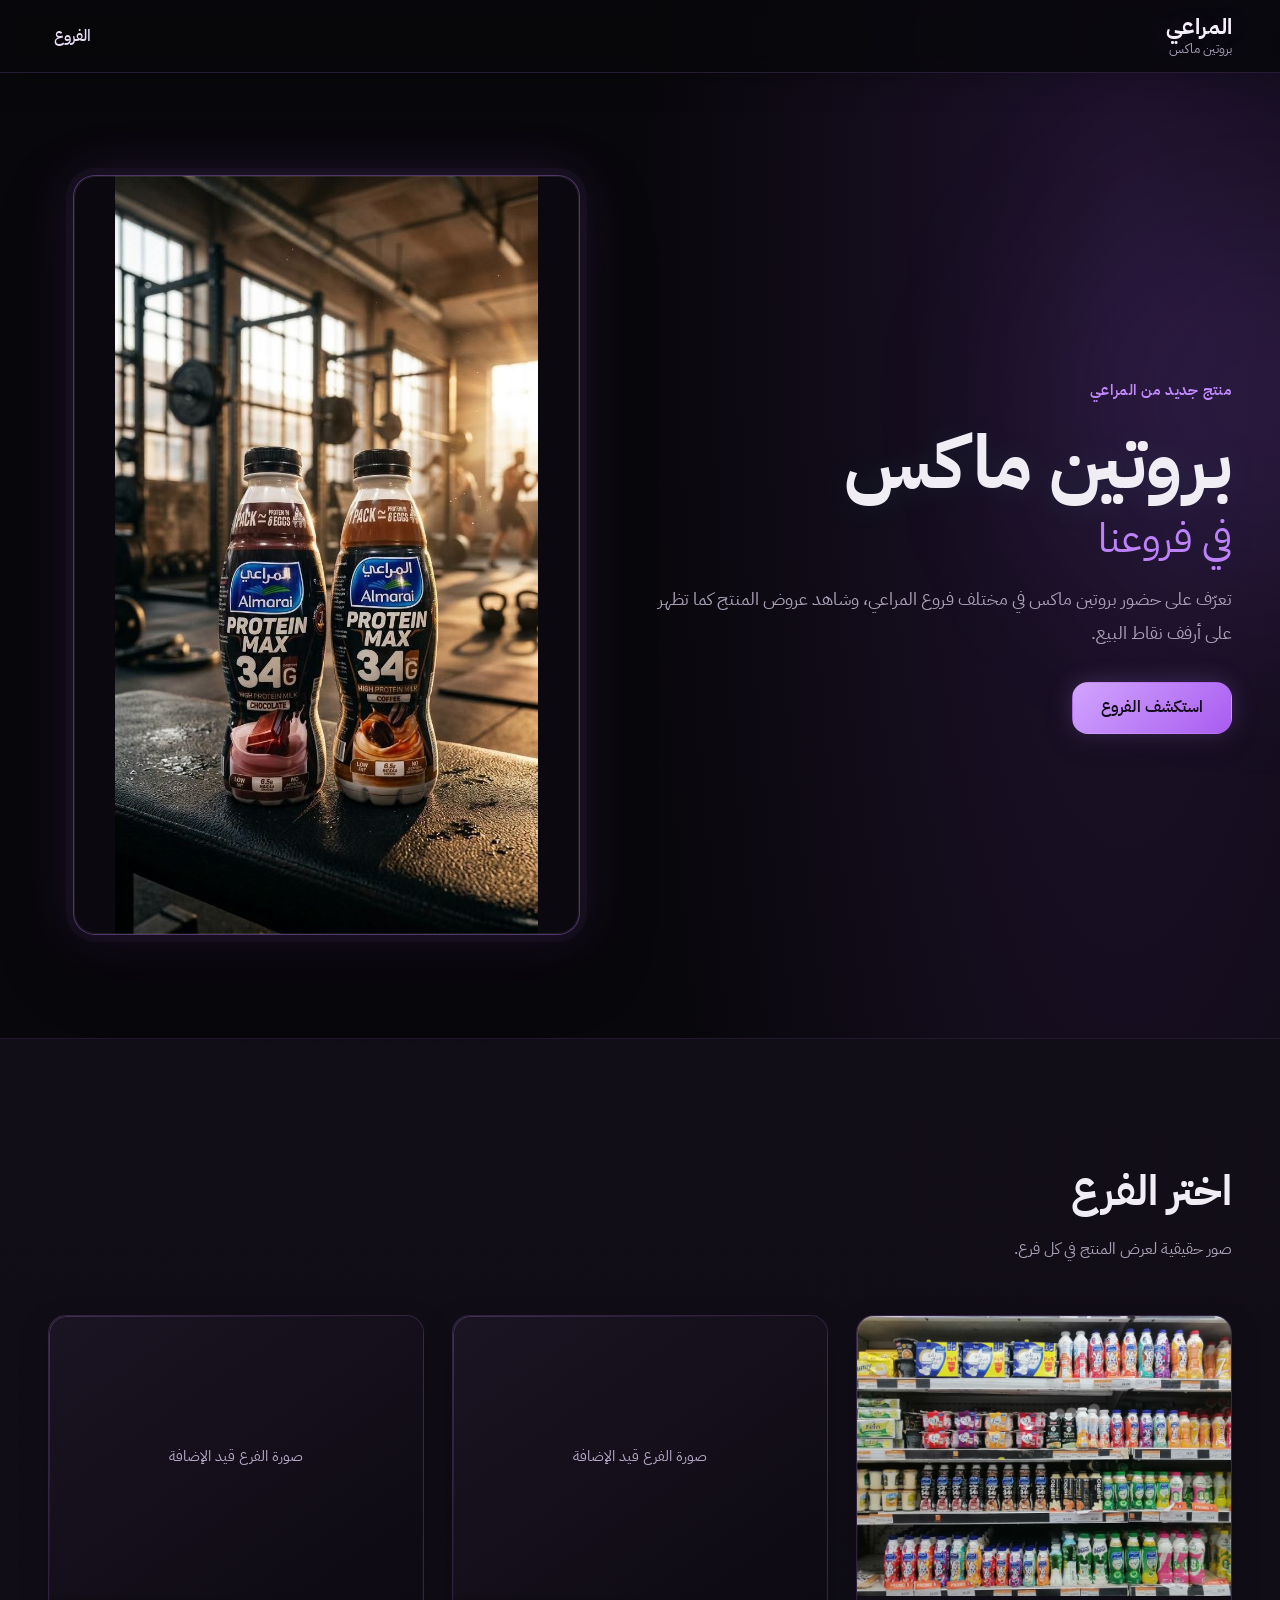
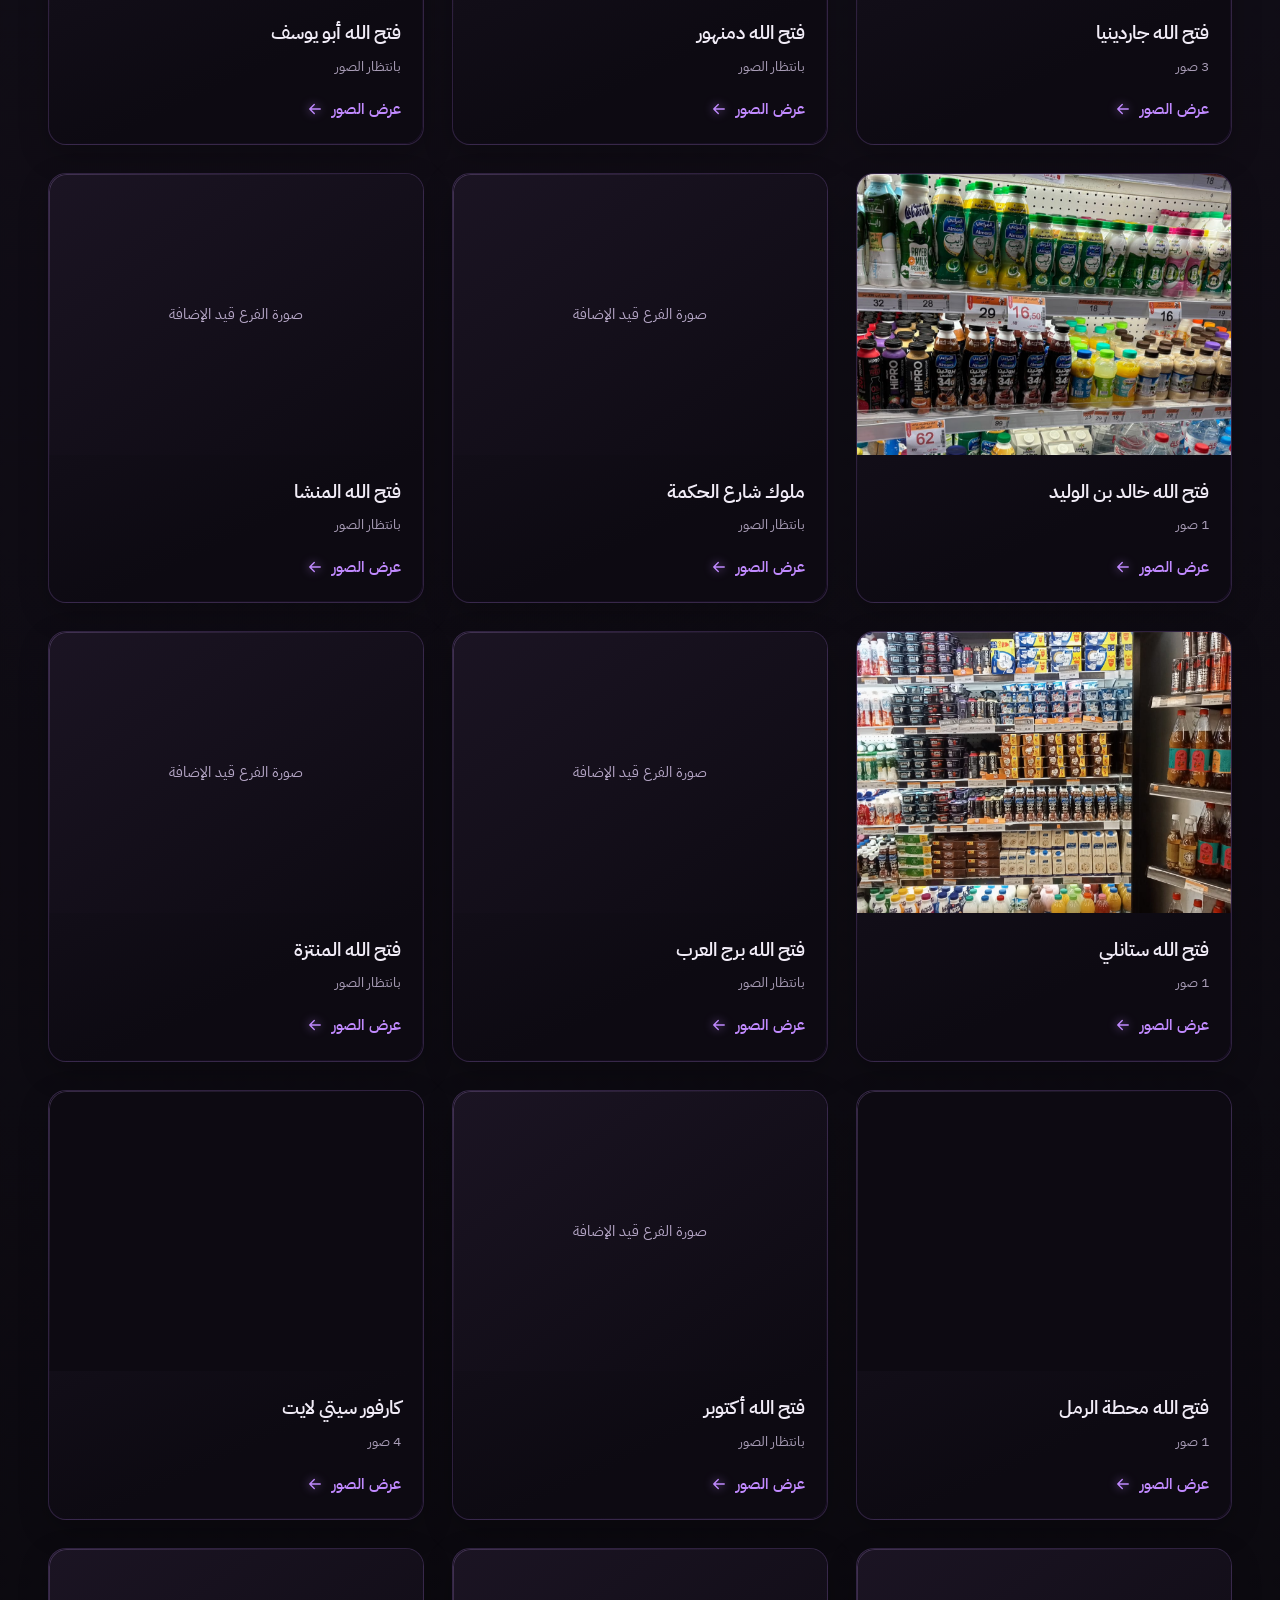
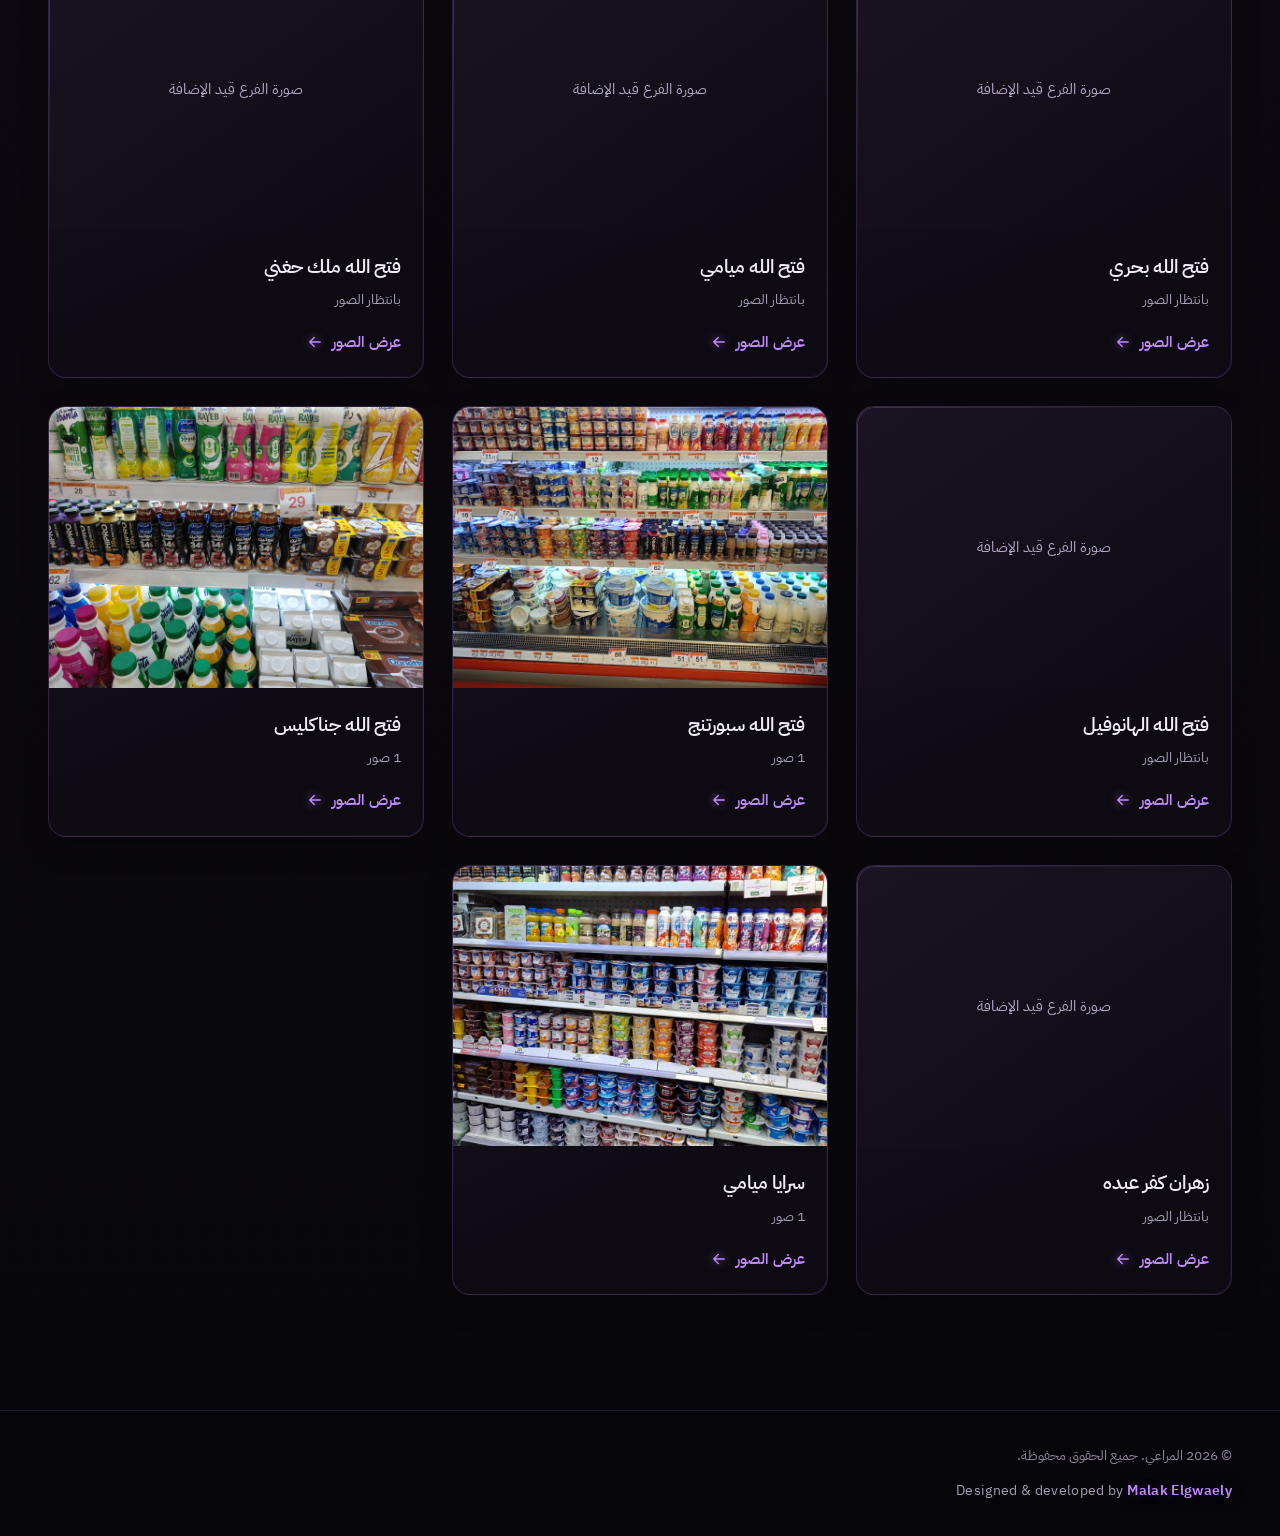
<file: index.html>
<!doctype html>
<html lang="ar" dir="rtl"><head>
  <meta charset="utf-8">
  <meta name="viewport" content="width=device-width, initial-scale=1, viewport-fit=cover">
  <title>المراعي | بروتين ماكس</title>
  <meta name="description" content="استكشف حضور منتج بروتين ماكس في فروع المراعي المختلفة.">
  <meta name="theme-color" content="#08070B">
  <link rel="preconnect" href="https://fonts.googleapis.com">
  <link rel="preconnect" href="https://fonts.gstatic.com" crossorigin="">
  <link href="https://fonts.googleapis.com/css2?family=IBM+Plex+Sans+Arabic:wght@300;400;500;600;700&amp;display=swap" rel="stylesheet">
  <link rel="stylesheet" href="styles.css">
  
</head>
<body>
  <a class="skip-link" href="#main">تخطي إلى المحتوى</a>

  <header class="site-header">
    <div class="container header-inner">
      <a class="brand" href="#" aria-label="المراعي – الصفحة الرئيسية">
        <span class="brand-name">المراعي</span>
        <span class="brand-sub">بروتين ماكس</span>
      </a>
      <nav class="site-nav" aria-label="التنقل الرئيسي">
        <a href="#branches">الفروع</a>
        
      </nav>
    </div>
  </header>

  <main id="main">
    <section id="home" class="view">
      <div class="hero">
        <div class="container hero-inner">
          <div class="hero-text">
            <p class="eyebrow hero-anim d1">منتج جديد من المراعي</p>
            <h1 class="hero-title hero-anim d2">بروتين ماكس<span>في فروعنا</span></h1>
            <p class="hero-sub hero-anim d3">تعرّف على حضور بروتين ماكس في مختلف فروع المراعي، وشاهد عروض المنتج كما تظهر على أرفف نقاط البيع.</p>
            <a class="btn btn-primary hero-anim d4" href="#branches">استكشف الفروع</a>
          </div>
          <div class="hero-visual hero-anim d2">
            <figure class="hero-frame" id="heroFrame">

            </figure>
          </div>
        </div>
      </div>

      <section id="branches" class="branches" aria-labelledby="branchesTitle">
        <div class="container">
          <header class="section-head">
            <h2 id="branchesTitle">اختر الفرع</h2>
            <p>صور حقيقية لعرض المنتج في كل فرع.</p>
          </header>
          <div id="branchGrid" class="branch-grid"></div>
        </div>
      </section>
    </section>

    <section id="branch" class="view branch-view" hidden="">
      <div class="container">
        <a class="back-btn" href="#branches">العودة إلى الفروع</a>
        <header class="branch-head">
          <h1 id="branchTitle" tabindex="-1"></h1>
          <p id="branchDesc" class="branch-desc"></p>
          <p id="branchCount" class="branch-count"></p>
        </header>
        <div id="galleryGrid" class="gallery"></div>
      </div>
    </section>
  </main>

  <footer class="site-footer">
    <div class="container">
      <span>© <span id="year"></span> المراعي. جميع الحقوق محفوظة.</span>
      <span class="creator-credit">Designed &amp; developed by <strong>Malak Elgwaely</strong></span>
    </div>
  </footer>

  <dialog id="lightbox" class="lightbox" aria-label="عرض الصورة بملء الشاشة">
    <button class="lb-close" id="lbClose" type="button" aria-label="إغلاق">
      <svg viewBox="0 0 24 24" aria-hidden="true"><path d="M6 6l12 12M18 6L6 18"></path></svg>
    </button>
    <button class="lb-nav lb-prev" id="lbPrev" type="button" aria-label="الصورة السابقة">
      <svg viewBox="0 0 24 24" aria-hidden="true"><path d="M9 6l6 6-6 6"></path></svg>
    </button>
    <button class="lb-nav lb-next" id="lbNext" type="button" aria-label="الصورة التالية">
      <svg viewBox="0 0 24 24" aria-hidden="true"><path d="M15 6l-6 6 6 6"></path></svg>
    </button>
    <figure class="lb-stage">
      <img id="lbImg" alt="">
      <figcaption id="lbCaption" class="lb-caption"></figcaption>
    </figure>
    <div id="lbCounter" class="lb-counter"></div>
  </dialog>

  <!-- ===== Image manager (management mode only; removed from the exported site) ===== -->
  

  

  <script src="content.js"></script>
  <script src="app.js"></script>
  
<!-- Code injected by live-server -->
<script>
	// <![CDATA[  <-- For SVG support
	if ('WebSocket' in window) {
		(function () {
			function refreshCSS() {
				var sheets = [].slice.call(document.getElementsByTagName("link"));
				var head = document.getElementsByTagName("head")[0];
				for (var i = 0; i < sheets.length; ++i) {
					var elem = sheets[i];
					var parent = elem.parentElement || head;
					parent.removeChild(elem);
					var rel = elem.rel;
					if (elem.href && typeof rel != "string" || rel.length == 0 || rel.toLowerCase() == "stylesheet") {
						var url = elem.href.replace(/(&|\?)_cacheOverride=\d+/, '');
						elem.href = url + (url.indexOf('?') >= 0 ? '&' : '?') + '_cacheOverride=' + (new Date().valueOf());
					}
					parent.appendChild(elem);
				}
			}
			var protocol = window.location.protocol === 'http:' ? 'ws://' : 'wss://';
			var address = protocol + window.location.host + window.location.pathname + '/ws';
			var socket = new WebSocket(address);
			socket.onmessage = function (msg) {
				if (msg.data == 'reload') window.location.reload();
				else if (msg.data == 'refreshcss') refreshCSS();
			};
			if (sessionStorage && !sessionStorage.getItem('IsThisFirstTime_Log_From_LiveServer')) {
				console.log('Live reload enabled.');
				sessionStorage.setItem('IsThisFirstTime_Log_From_LiveServer', true);
			}
		})();
	}
	else {
		console.error('Upgrade your browser. This Browser is NOT supported WebSocket for Live-Reloading.');
	}
	// ]]>
</script>


</body></html>
</file>
<file: styles.css>
:root {
  --green-950: #062D3A;
  --green-900: #073B4C;
  --green-700: #087E8B;
  --green-600: #12A3A3;
  --green-100: #E2F2EF;
  --ink: #172A2E;
  --muted: #617579;
  --bg: #F7FAF9;
  --surface: #EAF2F1;
  --line: #D8E5E3;
  --white: #ffffff;
  --radius: 4px;
  --shadow: 0 1px 2px rgba(7, 59, 76, 0.06), 0 16px 38px -18px rgba(7, 59, 76, 0.25);
  --ease: cubic-bezier(0.2, 0.7, 0.2, 1);
  --font: "IBM Plex Sans Arabic", "Tajawal", "Segoe UI", system-ui, sans-serif;
  --gutter: clamp(20px, 5vw, 48px);
  --container: min(1200px, 100% - (var(--gutter) * 2));
}

*,
*::before,
*::after { box-sizing: border-box; }

html {
  scroll-behavior: smooth;
  -webkit-text-size-adjust: 100%;
  scroll-padding-top: 88px;
}

body {
  margin: 0;
  font-family: var(--font);
  font-size: 16px;
  line-height: 1.8;
  color: var(--ink);
  background: var(--bg);
  overflow-x: hidden;
  -webkit-font-smoothing: antialiased;
}

img { display: block; max-width: 100%; height: auto; }
button { font: inherit; cursor: pointer; }
a { color: inherit; text-decoration: none; }

:focus-visible {
  outline: 2px solid var(--green-600);
  outline-offset: 3px;
}

.container { width: var(--container); margin-inline: auto; }
[hidden] { display: none !important; }

.skip-link {
  position: absolute;
  inset-inline-start: 12px;
  top: -60px;
  z-index: 100;
  padding: 8px 14px;
  background: var(--green-900);
  color: #fff;
}
.skip-link:focus { top: 12px; }

/* ---------- Header ---------- */
.site-header {
  position: sticky;
  top: 0;
  z-index: 50;
  background: rgba(247, 250, 249, 0.94);
  backdrop-filter: blur(10px);
  -webkit-backdrop-filter: blur(10px);
  border-bottom: 1px solid var(--line);
}
.header-inner {
  display: flex;
  align-items: center;
  justify-content: space-between;
  height: 72px;
}
.brand { display: flex; flex-direction: column; line-height: 1.25; }
.brand-name { font-size: 1.35rem; font-weight: 700; color: var(--green-900); }
.brand-sub { font-size: 0.82rem; color: var(--muted); }

.site-nav a {
  position: relative;
  display: inline-flex;
  align-items: center;
  min-height: 44px;
  padding: 0 6px;
  font-weight: 500;
}
.site-nav a::after {
  content: "";
  position: absolute;
  inset-inline: 6px;
  bottom: 6px;
  height: 2px;
  background: var(--green-600);
  transform: scaleX(0);
  transform-origin: right;
  transition: transform 0.35s var(--ease);
}
.site-nav a:hover::after { transform: scaleX(1); }

/* ---------- Motion helpers ---------- */
.reveal {
  opacity: 0;
  transform: translateY(22px);
  transition: opacity 0.8s var(--ease), transform 0.8s var(--ease);
}
.reveal.is-visible { opacity: 1; transform: none; }

@keyframes rise {
  from { opacity: 0; transform: translateY(18px); }
  to { opacity: 1; transform: none; }
}
.hero-anim { animation: rise 0.9s var(--ease) both; }
.d1 { animation-delay: 0.05s; }
.d2 { animation-delay: 0.15s; }
.d3 { animation-delay: 0.25s; }
.d4 { animation-delay: 0.35s; }

/* ---------- Buttons ---------- */
.btn {
  display: inline-flex;
  align-items: center;
  justify-content: center;
  gap: 10px;
  min-height: 52px;
  padding: 0 28px;
  border: 1px solid transparent;
  border-radius: var(--radius);
  font-weight: 600;
  transition: background-color 0.3s var(--ease), transform 0.2s var(--ease);
}
.btn-primary { background: var(--green-900); color: #fff; }
.btn-primary:hover { background: var(--green-700); }
.btn-primary:active { transform: translateY(1px); }

/* ---------- Placeholder ---------- */
.ph {
  display: flex;
  flex-direction: column;
  align-items: center;
  justify-content: center;
  width: 100%;
  height: 100%;
  min-height: 160px;
  padding: 16px;
  text-align: center;
  background: var(--surface);
  border: 1px dashed #B7CECA;
  color: var(--muted);
  font-size: 0.92rem;
}

/* ---------- Hero ---------- */
.hero {
  padding: clamp(44px, 8vw, 112px) 0 clamp(56px, 8vw, 120px);
}
.hero-inner {
  display: grid;
  grid-template-columns: 1fr;
  gap: clamp(32px, 5vw, 72px);
  align-items: center;
}
@media (min-width: 900px) {
  .hero-inner { grid-template-columns: 1.05fr 0.95fr; }
}
.eyebrow {
  margin: 0 0 16px;
  color: var(--green-600);
  font-size: 0.92rem;
  font-weight: 600;
}
.hero-title {
  margin: 0 0 20px;
  font-size: clamp(2.4rem, 6vw, 4.6rem);
  line-height: 1.2;
  font-weight: 700;
  color: var(--green-900);
}
.hero-title span {
  display: block;
  margin-top: 6px;
  font-size: 0.56em;
  font-weight: 400;
  color: var(--ink);
}
.hero-sub {
  max-width: 34em;
  margin: 0 0 32px;
  font-size: clamp(1rem, 1.6vw, 1.15rem);
  color: var(--muted);
}
.hero-frame {
  position: relative;
  margin: 0;
  aspect-ratio: 4 / 3;
  overflow: hidden;
  border-radius: var(--radius);
  background: var(--surface);
}
.hero-frame img { width: 100%; height: 100%; object-fit: cover; }
@media (min-width: 900px) {
  .hero-frame { aspect-ratio: 4 / 5; }
}

/* ---------- Branch selection ---------- */
.branches {
  padding: clamp(64px, 9vw, 120px) 0;
  background: var(--surface);
  border-top: 1px solid var(--line);
}
.section-head {
  display: flex;
  flex-direction: column;
  gap: 6px;
  margin-bottom: clamp(32px, 4vw, 56px);
}
.section-head h2 {
  margin: 0;
  font-size: clamp(1.8rem, 3.4vw, 2.6rem);
  color: var(--green-900);
}
.section-head p { margin: 0; color: var(--muted); }

.branch-grid {
  display: grid;
  grid-template-columns: 1fr;
  gap: clamp(16px, 2.4vw, 28px);
}
@media (min-width: 640px) {
  .branch-grid { grid-template-columns: repeat(2, 1fr); }
}
@media (min-width: 1024px) {
  .branch-grid { grid-template-columns: repeat(3, 1fr); }
}

.branch-card {
  display: flex;
  flex-direction: column;
  background: var(--white);
  border: 1px solid var(--line);
  transition: opacity 0.8s var(--ease), transform 0.6s var(--ease), box-shadow 0.45s var(--ease), border-color 0.3s;
}
.branch-card.is-visible:hover {
  transform: translateY(-4px);
  box-shadow: var(--shadow);
  border-color: #B8D8D4;
}
.branch-thumb {
  aspect-ratio: 4 / 3;
  overflow: hidden;
  background: var(--surface);
}
.branch-thumb img {
  width: 100%;
  height: 100%;
  object-fit: cover;
  transition: transform 1s var(--ease);
}
.branch-thumb .ph { border: 0; min-height: 0; }
.branch-card:hover .branch-thumb img { transform: scale(1.04); }

.branch-body {
  display: grid;
  gap: 4px;
  padding: 20px 22px 22px;
}
.branch-name {
  margin: 0;
  font-size: 1.2rem;
  font-weight: 600;
  color: var(--green-900);
}
.branch-meta { font-size: 0.86rem; color: var(--muted); }
.branch-cta {
  display: inline-flex;
  align-items: center;
  gap: 8px;
  margin-top: 12px;
  font-size: 0.92rem;
  font-weight: 600;
  color: var(--green-700);
}
.branch-cta svg {
  width: 18px;
  height: 18px;
  fill: none;
  stroke: currentColor;
  stroke-width: 1.8;
  stroke-linecap: round;
  stroke-linejoin: round;
  transition: transform 0.35s var(--ease);
}
.branch-card:hover .branch-cta svg { transform: translateX(-4px); }

.empty-state { color: var(--muted); }

/* ---------- Branch gallery view ---------- */
.branch-view {
  padding: clamp(28px, 4vw, 48px) 0 clamp(72px, 10vw, 140px);
}
.back-btn {
  display: inline-flex;
  align-items: center;
  gap: 10px;
  min-height: 44px;
  margin-bottom: clamp(24px, 4vw, 40px);
  font-weight: 600;
  color: var(--green-700);
}
.back-btn::before {
  content: "";
  width: 8px;
  height: 8px;
  border-top: 2px solid currentColor;
  border-right: 2px solid currentColor;
  transform: rotate(45deg);
  margin-inline-end: 4px;
  transition: transform 0.35s var(--ease);
}
.back-btn:hover::before { transform: rotate(45deg) translate(-3px, 3px); }

.branch-head {
  max-width: 46rem;
  margin-bottom: clamp(36px, 5vw, 64px);
}
.branch-head h1 {
  margin: 0 0 12px;
  font-size: clamp(2rem, 4.5vw, 3.4rem);
  line-height: 1.25;
  color: var(--green-900);
  outline: none;
}
.branch-desc { margin: 0 0 8px; font-size: 1.05rem; color: var(--muted); }
.branch-count { margin: 0; font-size: 0.86rem; font-weight: 600; color: var(--green-600); }

.gallery {
  columns: 1;
  column-gap: clamp(16px, 2.2vw, 28px);
}
@media (min-width: 640px) { .gallery { columns: 2; } }
@media (min-width: 1100px) { .gallery { columns: 3; } }

.gallery > * {
  display: block;
  width: 100%;
  margin: 0 0 clamp(16px, 2.2vw, 28px);
  break-inside: avoid;
}
.g-item {
  position: relative;
  padding: 0;
  border: 0;
  border-radius: var(--radius);
  overflow: hidden;
  background: var(--surface);
  cursor: zoom-in;
  transition: opacity 0.8s var(--ease), transform 0.6s var(--ease);
}
.g-item img {
  width: 100%;
  height: auto;
  transition: transform 1.1s var(--ease), opacity 0.4s;
}
.g-item:hover img { transform: scale(1.035); }
.g-item:active img { transform: scale(1.02); }
.g-item:focus-visible { outline-offset: 4px; }
.gallery .ph {
  height: auto;
  min-height: 0;
  border-radius: var(--radius);
}

/* ---------- Footer ---------- */
.site-footer {
  padding: 32px 0;
  border-top: 1px solid var(--line);
  font-size: 0.9rem;
  color: var(--muted);
}

/* ---------- Lightbox ---------- */
.lightbox {
  position: fixed;
  inset: 0;
  width: 100vw;
  height: 100vh;
  height: 100dvh;
  max-width: none;
  max-height: none;
  margin: 0;
  padding: 0;
  border: 0;
  background: transparent;
  color: #fff;
  overflow: hidden;
}
.lightbox::backdrop {
  background: rgba(4, 25, 34, 0.96);
}
.lightbox[open] { display: block; }

.lb-stage {
  position: absolute;
  inset: 0;
  display: flex;
  flex-direction: column;
  align-items: center;
  justify-content: center;
  margin: 0;
  padding: 72px clamp(72px, 9vw, 130px) 56px;
}
.lb-stage img {
  max-width: 100%;
  max-height: calc(100vh - 170px);
  max-height: calc(100dvh - 170px);
  width: auto;
  height: auto;
  object-fit: contain;
  transition: opacity 0.35s var(--ease), transform 0.35s var(--ease);
}
.lb-stage img.is-swapping { opacity: 0; transform: scale(0.985); }
.lb-caption {
  min-height: 1.5em;
  margin-top: 14px;
  font-size: 0.95rem;
  text-align: center;
  color: rgba(255, 255, 255, 0.75);
}
.lb-counter {
  position: absolute;
  bottom: 18px;
  inset-inline: 0;
  text-align: center;
  font-size: 0.88rem;
  color: rgba(255, 255, 255, 0.6);
  pointer-events: none;
}

.lb-close,
.lb-nav {
  position: absolute;
  display: grid;
  place-items: center;
  border: 1px solid rgba(255, 255, 255, 0.22);
  border-radius: 50%;
  background: rgba(255, 255, 255, 0.06);
  color: #fff;
  transition: background-color 0.3s, transform 0.3s var(--ease);
  z-index: 2;
}
.lb-close:hover,
.lb-nav:hover { background: rgba(255, 255, 255, 0.16); }
.lb-close {
  top: 14px;
  inset-inline-end: 14px;
  width: 48px;
  height: 48px;
}
.lb-close svg,
.lb-nav svg {
  width: 22px;
  height: 22px;
  fill: none;
  stroke: currentColor;
  stroke-width: 1.8;
  stroke-linecap: round;
  stroke-linejoin: round;
}
.lb-nav {
  top: 50%;
  width: 52px;
  height: 52px;
  transform: translateY(-50%);
}
.lb-nav:active { transform: translateY(-50%) scale(0.96); }
.lb-prev { inset-inline-end: 16px; }
.lb-next { inset-inline-start: 16px; }

@media (max-width: 640px) {
  .lb-stage { padding: 72px 16px 110px; }
  .lb-nav {
    top: auto;
    bottom: 14px;
    width: 46px;
    height: 46px;
    transform: none;
  }
  .lb-nav:active { transform: scale(0.96); }
  .lb-counter { bottom: 32px; }
}

/* ---------- Small screens ---------- */
@media (max-width: 480px) {
  .brand-sub { display: none; }
  .btn { width: 100%; }
}

/* ---------- Reduced motion ---------- */
@media (prefers-reduced-motion: reduce) {
  *,
  *::before,
  *::after {
    animation-duration: 0.01ms !important;
    transition-duration: 0.01ms !important;
    scroll-behavior: auto !important;
  }
}

/* ==========================================================
   NIGHT GLOW THEME — dark premium look with luminous accents
   ========================================================== */
:root {
  --green-950: #061311;
  --green-900: #0A211D;
  --green-700: #00A889;
  --green-600: #35F0C2;
  --green-100: #132C27;
  --ink: #F1FFF9;
  --muted: #A2BDB4;
  --bg: #07100F;
  --surface: #0D1B18;
  --line: rgba(90, 235, 190, 0.17);
  --white: #10221E;
  --radius: 16px;
  --shadow: 0 0 0 1px rgba(53, 240, 194, .13), 0 18px 55px rgba(0, 0, 0, .42), 0 0 34px rgba(0, 220, 170, .12);
}

body {
  color: var(--ink);
  background:
    radial-gradient(ellipse at 82% 5%, rgba(0, 190, 145, .13), transparent 32rem),
    radial-gradient(ellipse at 8% 42%, rgba(0, 132, 130, .10), transparent 30rem),
    var(--bg);
}
.site-header {
  background: rgba(5, 16, 14, .82);
  border-bottom-color: rgba(53, 240, 194, .18);
  box-shadow: 0 8px 32px rgba(0,0,0,.18);
}
.brand-name { color: #F3FFF9; text-shadow: 0 0 22px rgba(53,240,194,.22); }
.brand-sub { color: #8FB8AA; }
.site-nav a { color: #DDF9EF; }
.site-nav a::after { background: var(--green-600); box-shadow: 0 0 12px rgba(53,240,194,.8); }
:focus-visible { outline-color: var(--green-600); }

.hero { position: relative; isolation: isolate; }
.hero::before {
  content: "";
  position: absolute;
  z-index: -1;
  width: 420px;
  height: 420px;
  inset-inline-start: -190px;
  top: 12%;
  border-radius: 50%;
  background: rgba(0, 214, 165, .10);
  filter: blur(90px);
  pointer-events: none;
}
.eyebrow { color: #55EFC7; letter-spacing: .02em; }
.hero-title { color: #F3FFF9; text-shadow: 0 0 34px rgba(53,240,194,.10); }
.hero-title span { color: #8CEBD0; }
.hero-sub { color: #A7C2B8; }
.btn-primary {
  color: #03130F;
  background: linear-gradient(135deg, #72F7D2, #20CDA5);
  box-shadow: 0 0 22px rgba(53,240,194,.25), 0 8px 26px rgba(0,0,0,.25);
}
.btn-primary:hover {
  background: linear-gradient(135deg, #A0FFE5, #35F0C2);
  box-shadow: 0 0 34px rgba(53,240,194,.45), 0 10px 30px rgba(0,0,0,.3);
  transform: translateY(-2px);
}
.hero-frame {
  border: 1px solid rgba(85,239,199,.38);
  border-radius: 22px;
  background: linear-gradient(145deg, #102A24, #091411);
  box-shadow: 0 0 0 7px rgba(53,240,194,.035), 0 0 55px rgba(0,220,170,.17), 0 28px 70px rgba(0,0,0,.45);
}
.hero-frame::after {
  content: "";
  position: absolute;
  inset: 0;
  border: 1px solid rgba(255,255,255,.08);
  border-radius: inherit;
  pointer-events: none;
}
.ph {
  color: #A4C9BC;
  background: linear-gradient(145deg, #10241F, #0A1714);
  border: 1px dashed rgba(83,229,190,.35);
}
.branches {
  background: linear-gradient(180deg, rgba(14,31,27,.96), rgba(7,16,15,.98));
  border-top-color: rgba(53,240,194,.14);
}
.section-head h2 { color: #F1FFF9; }
.section-head p { color: #9DBAB0; }
.branch-card {
  position: relative;
  overflow: hidden;
  background: linear-gradient(155deg, #142923, #0B1714 75%);
  border: 1px solid rgba(92,225,188,.18);
  border-radius: 18px;
  box-shadow: 0 10px 30px rgba(0,0,0,.18);
}
.branch-card::after {
  content: "";
  position: absolute;
  inset: 0;
  border-radius: inherit;
  border: 1px solid transparent;
  background: linear-gradient(135deg, rgba(88,255,210,.32), transparent 42%, rgba(0,165,145,.14)) border-box;
  -webkit-mask: linear-gradient(#000 0 0) padding-box, linear-gradient(#000 0 0);
  -webkit-mask-composite: xor;
  mask-composite: exclude;
  pointer-events: none;
  opacity: .65;
}
.branch-card.is-visible:hover {
  transform: translateY(-8px);
  border-color: rgba(75,255,207,.65);
  box-shadow: 0 0 0 1px rgba(53,240,194,.18), 0 18px 48px rgba(0,0,0,.42), 0 0 38px rgba(0,220,170,.18);
}
.branch-thumb { background: #0A1714; }
.branch-thumb img { transition: transform .8s var(--ease), filter .8s var(--ease); }
.branch-card:hover .branch-thumb img { transform: scale(1.075); filter: saturate(1.12) brightness(1.08); }
.branch-name { color: #F0FFF8; }
.branch-meta { color: #91B2A6; }
.branch-cta { color: #55EFC7; }
.branch-cta svg { filter: drop-shadow(0 0 5px rgba(53,240,194,.65)); }
.empty-state { color: var(--muted); }

.branch-view { min-height: 72vh; }
.back-btn { color: #59EFC8; }
.branch-head h1 { color: #F2FFF9; text-shadow: 0 0 24px rgba(53,240,194,.12); }
.branch-desc { color: #A4BFB5; }
.branch-count { color: #59EFC8; }
.gallery { position: relative; }
.g-item {
  border-radius: 16px;
  background: #10231E;
  border: 1px solid rgba(89,239,200,.17);
  box-shadow: 0 12px 32px rgba(0,0,0,.22);
  isolation: isolate;
}
.g-item::after {
  content: "⤢  تكبير الصورة";
  position: absolute;
  inset-inline-start: 14px;
  bottom: 14px;
  z-index: 1;
  padding: 7px 12px;
  border: 1px solid rgba(111,255,215,.28);
  border-radius: 999px;
  color: #E9FFF7;
  background: rgba(3,18,14,.72);
  backdrop-filter: blur(10px);
  font: 500 .82rem var(--font);
  opacity: 0;
  transform: translateY(7px);
  transition: opacity .3s ease, transform .3s ease;
  pointer-events: none;
}
.g-item:hover {
  border-color: rgba(82,255,208,.65);
  box-shadow: 0 0 0 1px rgba(53,240,194,.12), 0 18px 42px rgba(0,0,0,.4), 0 0 30px rgba(0,220,170,.13);
}
.g-item:hover::after, .g-item:focus-visible::after { opacity: 1; transform: translateY(0); }
.g-item img { transition: transform .85s var(--ease), filter .5s ease; }
.g-item:hover img { transform: scale(1.045); filter: brightness(1.08) saturate(1.08); }
.gallery .ph { background: linear-gradient(145deg, #122720, #0A1714); }
.site-footer {
  color: #819F94;
  background: #050D0C;
  border-top-color: rgba(53,240,194,.14);
}
.lightbox::backdrop { background: rgba(2, 9, 8, .97); }
.lb-close, .lb-nav {
  border-color: rgba(91,255,211,.36);
  background: rgba(11,38,30,.72);
  box-shadow: 0 0 22px rgba(0,220,170,.13);
}
.lb-close:hover, .lb-nav:hover {
  color: #06130F;
  background: #55EFC7;
  box-shadow: 0 0 28px rgba(53,240,194,.42);
}
.lb-caption { color: rgba(230,255,246,.78); }
.lb-counter { color: rgba(200,245,228,.65); }

@media (max-width: 640px) {
  .hero { padding-top: 42px; }
  .branch-card { border-radius: 15px; }
  .g-item::after { opacity: 1; transform: none; font-size: .75rem; }
}

/* ==========================================================
   VIOLET NOIR — inspired by the supplied portfolio reference
   ========================================================== */
:root {
  --green-950: #100B18;
  --green-900: #21122F;
  --green-700: #8F4BD6;
  --green-600: #BE83FF;
  --green-100: #21152D;
  --ink: #F0EDF5;
  --muted: #A59AAF;
  --bg: #08070B;
  --surface: #100E15;
  --line: rgba(190, 131, 255, .17);
  --white: #17121E;
  --shadow: 0 0 0 1px rgba(190,131,255,.12), 0 18px 55px rgba(0,0,0,.48), 0 0 38px rgba(159,83,230,.12);
}
body {
  color: var(--ink);
  background:
    radial-gradient(ellipse at 88% 4%, rgba(143,75,214,.17), transparent 31rem),
    radial-gradient(ellipse at 12% 48%, rgba(107,55,156,.10), transparent 30rem),
    #08070B;
}
.site-header {
  background: rgba(8,7,11,.86);
  border-bottom-color: rgba(190,131,255,.17);
  box-shadow: 0 8px 32px rgba(0,0,0,.22);
}
.brand-name { color: #F4EFFB; text-shadow: 0 0 22px rgba(190,131,255,.22); }
.brand-sub, .branch-meta { color: #A99DB7; }
.site-nav a { color: #E8DDF5; }
.site-nav a::after { background: #BE83FF; box-shadow: 0 0 12px rgba(190,131,255,.8); }
:focus-visible { outline-color: #BE83FF; }
.hero::before { background: rgba(157,83,230,.13); }
.eyebrow, .branch-cta, .back-btn, .branch-count { color: #C18AFF; }
.hero-title, .section-head h2, .branch-head h1 { color: #F0EDF5; }
.hero-title span { color: #BD82FA; }
.hero-sub, .section-head p, .branch-desc { color: #AAA0B7; }
.btn-primary {
  color: #100916;
  background: linear-gradient(135deg, #D1A5FF, #A95CF0);
  box-shadow: 0 0 22px rgba(190,131,255,.25), 0 8px 26px rgba(0,0,0,.28);
}
.btn-primary:hover {
  background: linear-gradient(135deg, #E2C7FF, #BE83FF);
  box-shadow: 0 0 34px rgba(190,131,255,.46), 0 10px 30px rgba(0,0,0,.32);
}
.hero-frame {
  border-color: rgba(190,131,255,.38);
  background: linear-gradient(145deg, #21152D, #0D0A12);
  box-shadow: 0 0 0 7px rgba(190,131,255,.035), 0 0 55px rgba(159,83,230,.17), 0 28px 70px rgba(0,0,0,.48);
}
.ph, .gallery .ph {
  color: #B5A6C6;
  background: linear-gradient(145deg, #1B1423, #0D0A12);
  border-color: rgba(190,131,255,.35);
}
.branches { background: linear-gradient(180deg, rgba(18,14,24,.97), rgba(8,7,11,.99)); border-top-color: rgba(190,131,255,.14); }
.branch-card {
  background: linear-gradient(155deg, #1A1422, #0D0A12 75%);
  border-color: rgba(190,131,255,.19);
  box-shadow: 0 10px 30px rgba(0,0,0,.22);
}
.branch-card::after {
  background: linear-gradient(135deg, rgba(210,166,255,.34), transparent 42%, rgba(143,75,214,.17)) border-box;
}
.branch-card.is-visible:hover {
  border-color: rgba(202,151,255,.7);
  box-shadow: 0 0 0 1px rgba(190,131,255,.18), 0 18px 48px rgba(0,0,0,.45), 0 0 38px rgba(159,83,230,.2);
}
.branch-thumb { background: #0D0A12; }
.branch-name { color: #F1ECF7; }
.branch-cta svg { filter: drop-shadow(0 0 5px rgba(190,131,255,.7)); }
.branch-head h1 { text-shadow: 0 0 24px rgba(190,131,255,.13); }
.g-item {
  background: #17111F;
  border-color: rgba(190,131,255,.2);
  box-shadow: 0 12px 32px rgba(0,0,0,.25);
}
.g-item::after {
  border-color: rgba(210,166,255,.3);
  color: #F1E9FA;
  background: rgba(15,9,21,.76);
}
.g-item:hover {
  border-color: rgba(202,151,255,.72);
  box-shadow: 0 0 0 1px rgba(190,131,255,.14), 0 18px 42px rgba(0,0,0,.44), 0 0 30px rgba(159,83,230,.17);
}
.site-footer { color: #93879F; background: #060509; border-top-color: rgba(190,131,255,.15); }
.lightbox::backdrop { background: rgba(5,3,8,.97); }
.lb-close, .lb-nav {
  border-color: rgba(202,151,255,.38);
  background: rgba(31,19,43,.78);
  box-shadow: 0 0 22px rgba(159,83,230,.15);
}
.lb-close:hover, .lb-nav:hover {
  color: #100916;
  background: #BE83FF;
  box-shadow: 0 0 28px rgba(190,131,255,.45);
}
.lb-caption { color: rgba(241,233,250,.8); }
.lb-counter { color: rgba(214,195,233,.68); }


/* Main Protein Max campaign image */
.hero-frame {
  aspect-ratio: 2 / 3;
  max-height: 760px;
  background: #0b0810;
}
.hero-frame img {
  display: block;
  width: 100%;
  height: 100%;
  object-fit: contain;
  object-position: center;
  transition: transform .7s var(--ease), filter .7s var(--ease);
}
.hero-frame:hover img {
  transform: scale(1.025);
  filter: saturate(1.05);
}
@media (max-width: 899px) {
  .hero-frame { aspect-ratio: 2 / 3; max-height: 68vh; }
}


/* ---------- Auto-moving branch photo ribbon ---------- */
.gallery.gallery-ribbon {
  columns: auto;
  width: 100%;
}
.gallery-ribbon-viewport {
  position: relative;
  width: 100%;
  overflow: hidden;
  padding: 14px 2px 28px;
  direction: ltr;
  -webkit-mask-image: linear-gradient(to right, transparent, #000 5%, #000 95%, transparent);
  mask-image: linear-gradient(to right, transparent, #000 5%, #000 95%, transparent);
}
.gallery-ribbon-track {
  display: flex;
  align-items: center;
  gap: clamp(16px, 2.4vw, 30px);
  width: max-content;
  animation: branch-photo-marquee 42s linear infinite;
  will-change: transform;
}
.gallery-ribbon-track.is-paused { animation-play-state: paused; }
.gallery-ribbon-item {
  flex: 0 0 auto;
  width: clamp(230px, 28vw, 390px);
  height: clamp(300px, 39vw, 490px);
  border: 1px solid rgba(190,131,255,.3);
  border-radius: 20px;
  cursor: zoom-in;
  box-shadow: 0 16px 40px rgba(0,0,0,.38), 0 0 24px rgba(159,83,230,.12);
}
.gallery-ribbon-item img {
  display: block;
  width: 100%;
  height: 100%;
  object-fit: cover;
}
.gallery-motion-hint {
  margin: 8px 0 0;
  text-align: center;
  color: #A99DB7;
  font-size: .88rem;
}
@keyframes branch-photo-marquee {
  from { transform: translateX(0); }
  to { transform: translateX(-50%); }
}
.creator-credit {
  display: block;
  margin-top: 10px;
  color: #A99DB7;
  letter-spacing: .025em;
  font-size: .86rem;
}
.creator-credit strong {
  color: #C18AFF;
  font-weight: 600;
  text-shadow: 0 0 16px rgba(190,131,255,.22);
}
@media (max-width: 640px) {
  .gallery-ribbon-item {
    width: min(72vw, 290px);
    height: min(105vw, 390px);
    border-radius: 16px;
  }
  .gallery-ribbon-track { animation-duration: 34s; }
  .gallery-ribbon-viewport { padding-block: 8px 20px; }
}
@media (prefers-reduced-motion: reduce) {
  .gallery-ribbon-track { animation: none; }
}
</file>
